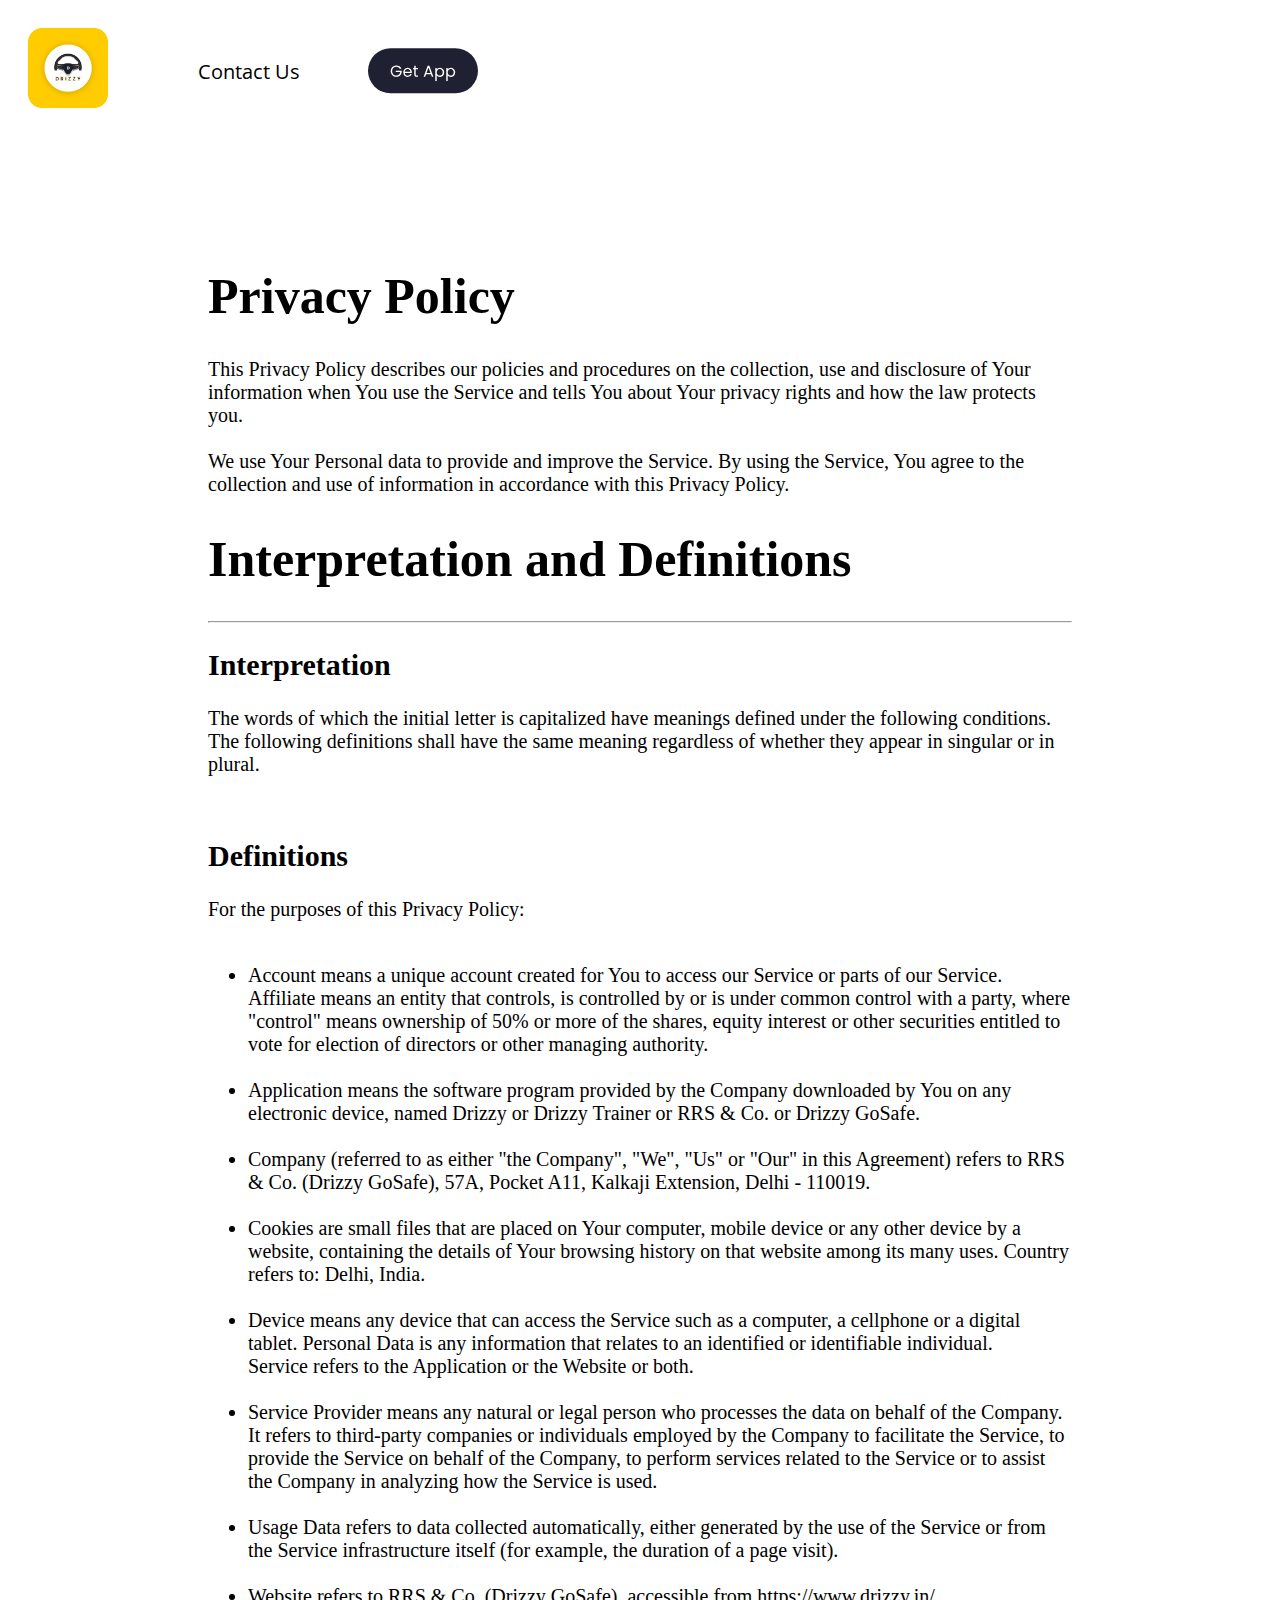
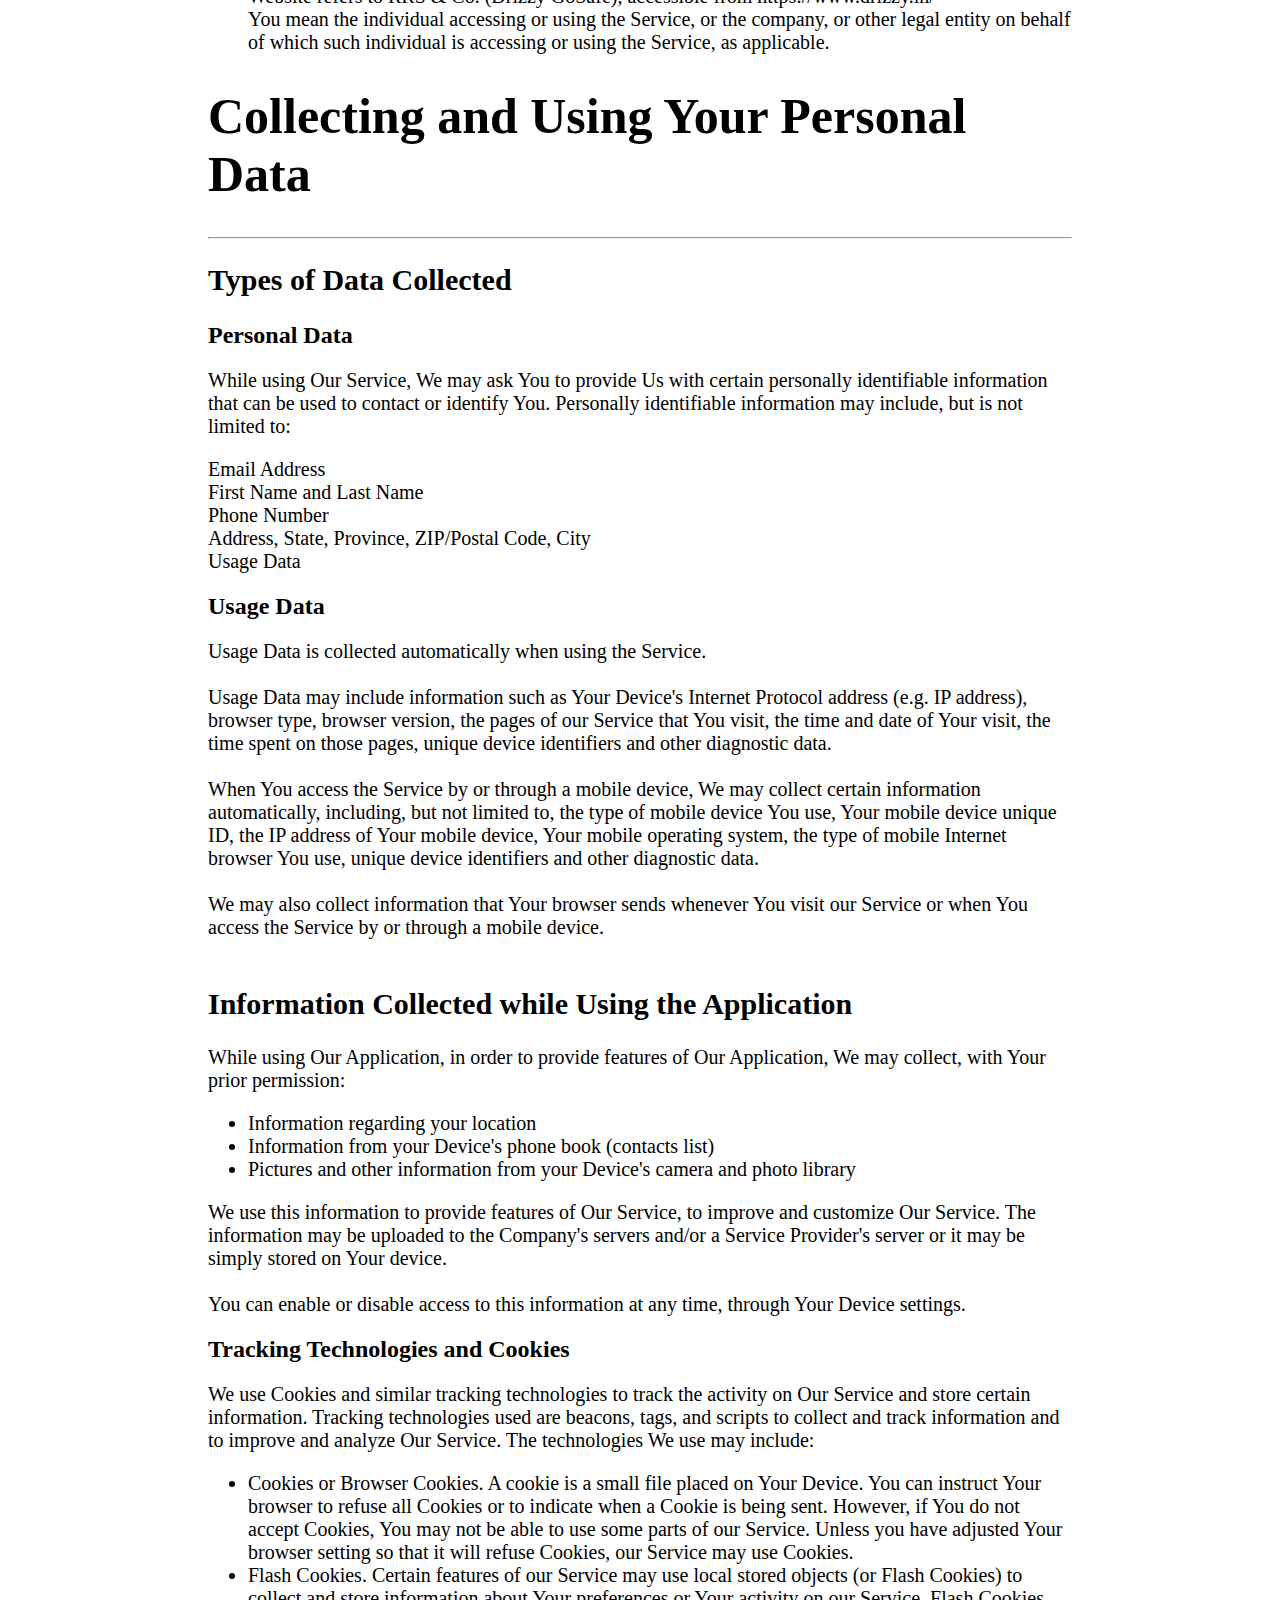
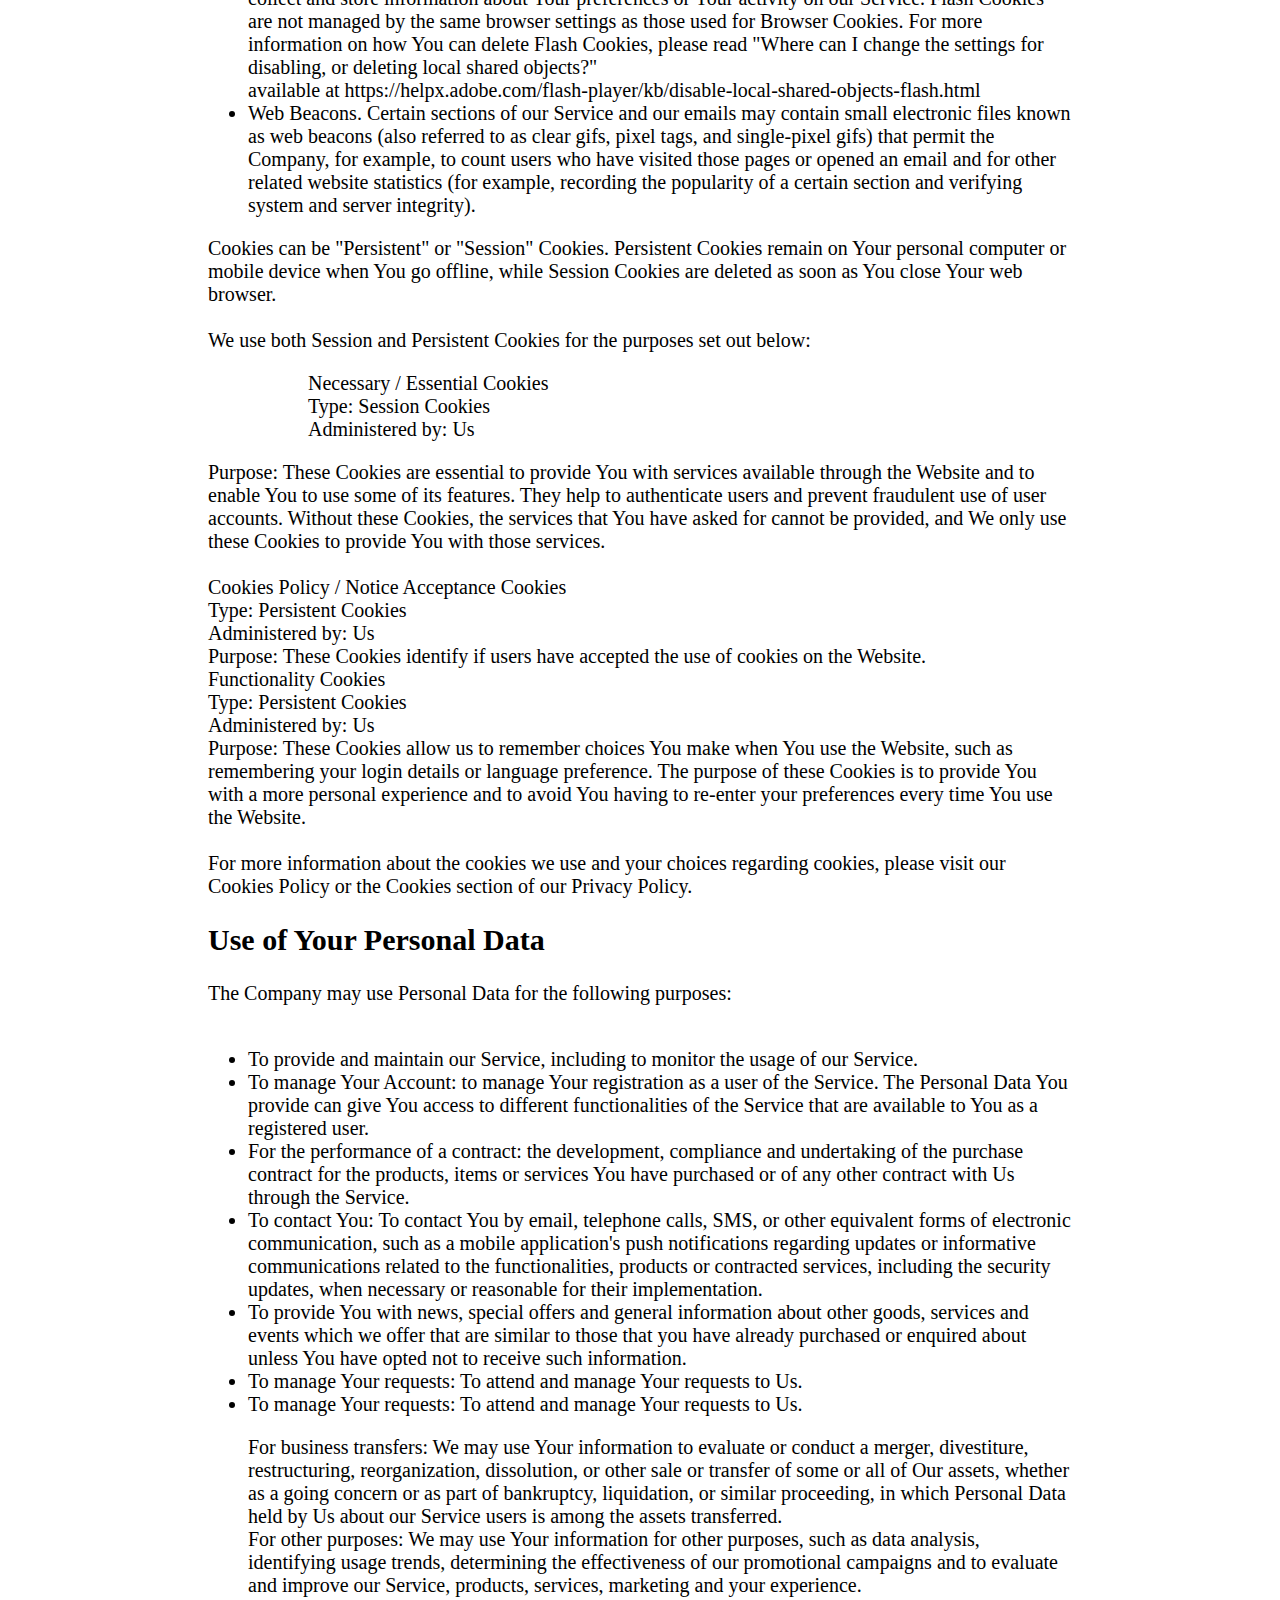
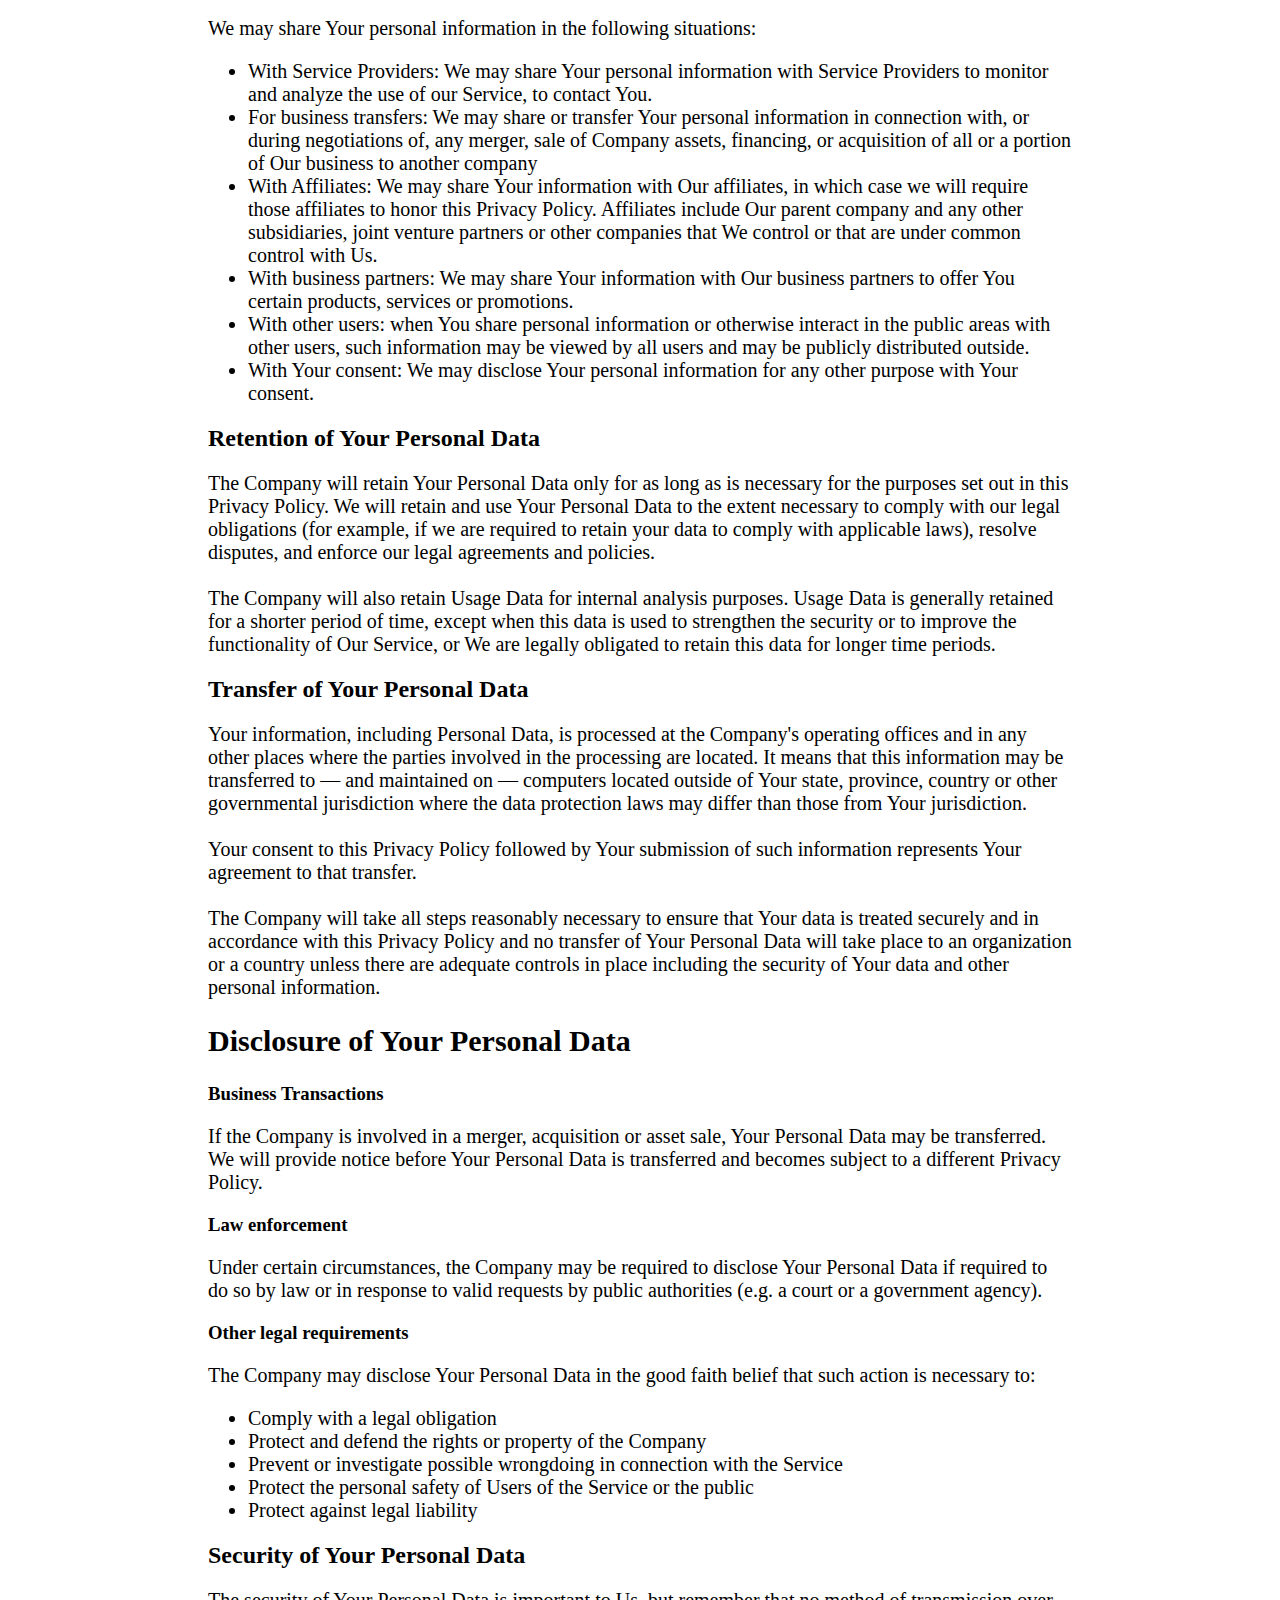
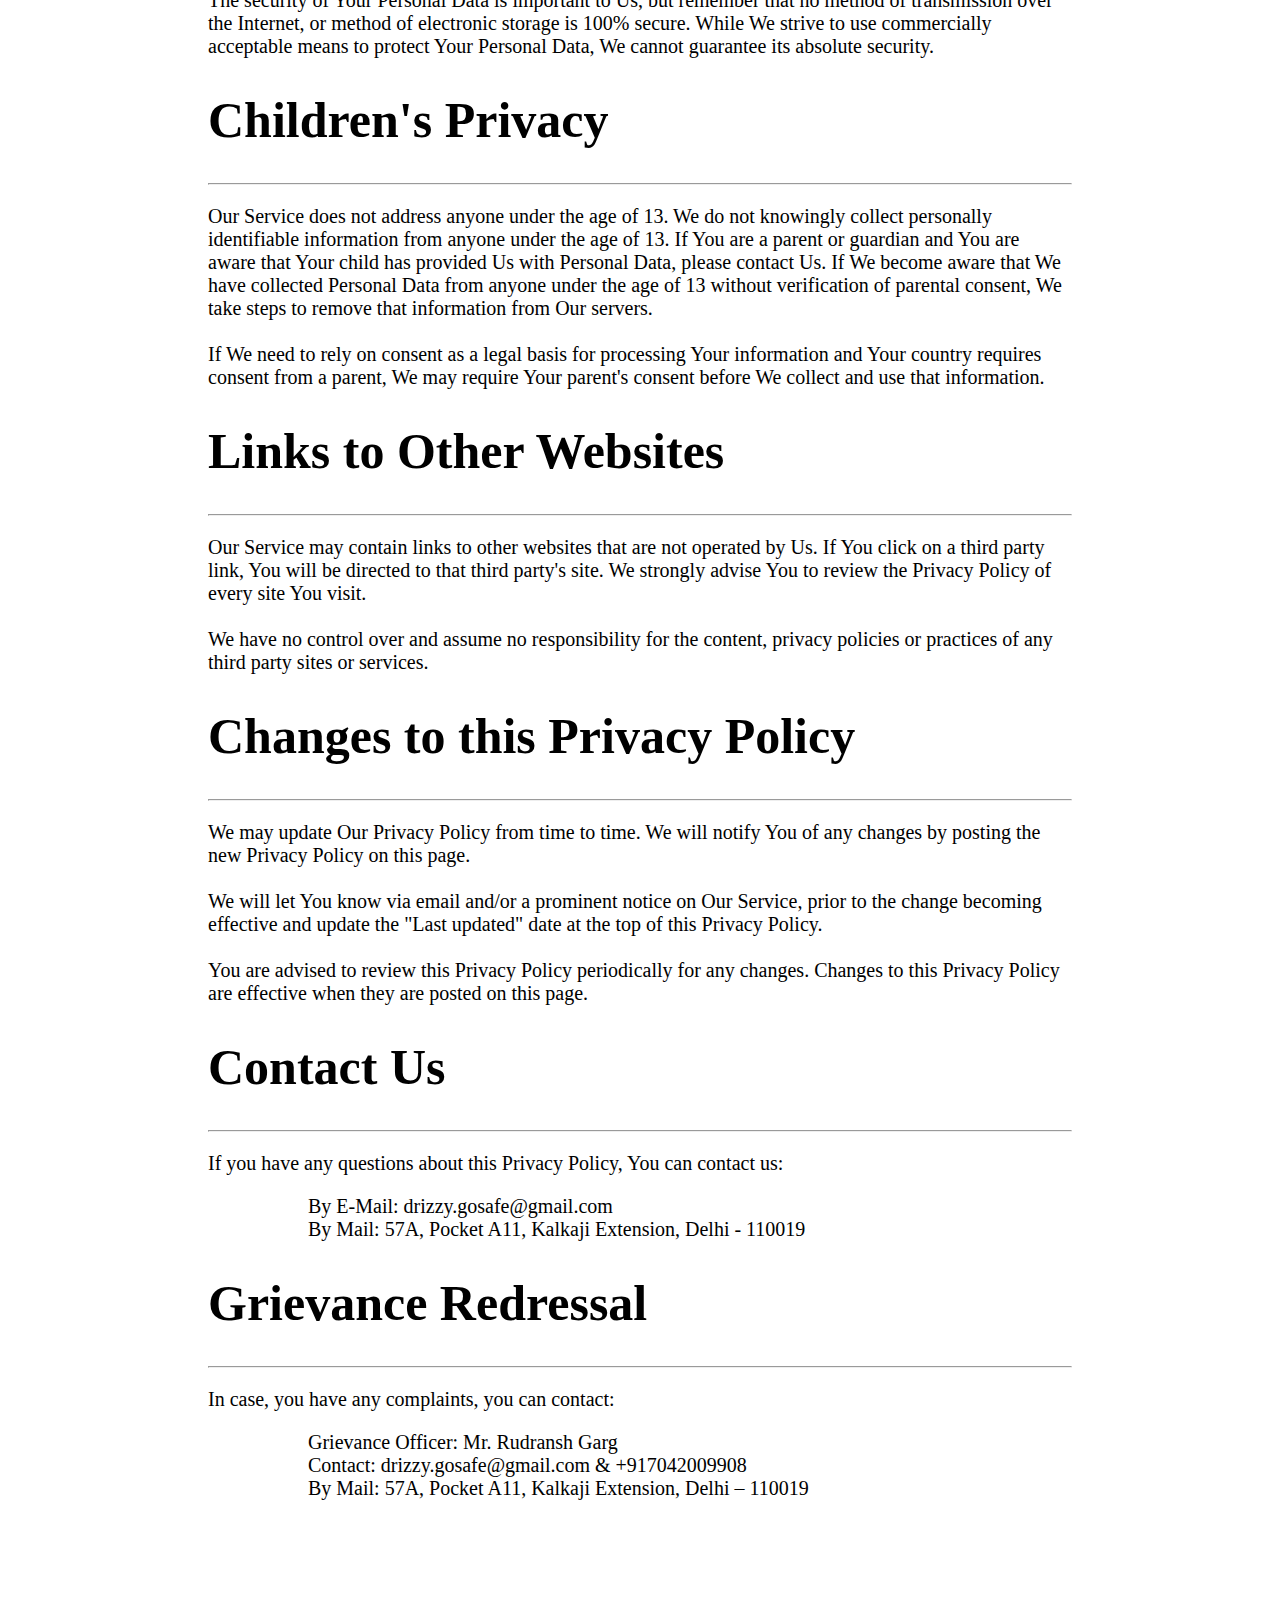
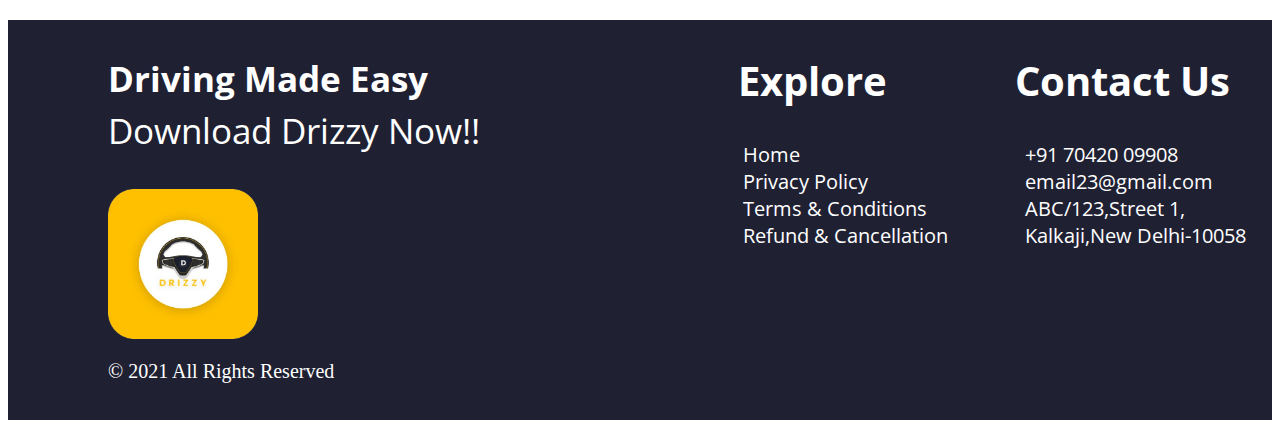
<file: privacy.html>
<!DOCTYPE html>
<html lang="en">
<head>

    <meta charset="utf-8">
    <meta name="viewport" content="width=device-width, initial-scale=1.0">
    <title>Privacy Policy</title>
    <link rel="stylesheet" href="./stylee.css">
    <link rel="stylesheet" href="./media-terms.css">
    <link rel="preconnect" href="https://fonts.googleapis.com">
<link rel="preconnect" href="https://fonts.gstatic.com" crossorigin>
<link href="https://fonts.googleapis.com/css2?family=Open+Sans:ital,wght@0,300..800;1,300..800&family=SUSE:wght@100..800&display=swap" rel="stylesheet">
</head>
<body>
    <div class="container">

        <div class="navbar">
          
            <a href="index.html"><img class="logoo"  src="./assets/logo.png"></a>
            <div class="xpx">
                <ul>
                
                    <li style="margin-left: 30px;" class="contactus"><a style="color:black;text-decoration:none;" href="./index.html#contact-uss">Contact Us</a> </li>
                </ul>
            </div>
            <div class="pics">
                
                <a  href="./index.html#twoo"><img class="get-app" src="./assets/get-app.svg"></a>
            </div>

    
     
         </div>
      
     
    
   
     
        <div class="content">
            <h1 class="h1">Privacy Policy</h1>
    <p class="para1">This Privacy Policy describes our policies and procedures on the collection, use and disclosure of Your information when You use the Service and tells You about Your privacy rights and how the law protects you.<br/>
        <br/>We use Your Personal data to provide and improve the Service. By using the Service, You agree to the collection and use of information in accordance with this Privacy Policy. </p>
        <h1 class="h1">Interpretation and Definitions</h1>
        <hr/>
        <h2 class="h2">Interpretation</h2>
        <p class="para1">The words of which the initial letter is capitalized have meanings defined under the following conditions. The following definitions shall have the same meaning regardless of whether they appear in singular or in plural.</p><br/>
        <h2 class="h2">Definitions</h2>
        <p class="para1">For the purposes of this Privacy Policy:<br/><br/>
            <ul style="font-size: 20px;">
           <li> Account means a unique account created for You to access our Service or parts of our Service.
Affiliate means an entity that controls, is controlled by or is under common control with a party, where "control" means ownership of 50% or more of the shares, equity interest or other securities entitled to vote for election of directors or other managing authority.<br/></li><br>
<li>Application means the software program provided by the Company downloaded by You on any electronic device, named Drizzy or Drizzy Trainer or RRS & Co. or Drizzy GoSafe.<br/></li><br>
<li>Company (referred to as either "the Company", "We", "Us" or "Our" in this Agreement) refers to RRS & Co. (Drizzy GoSafe), 57A, Pocket A11, Kalkaji Extension, Delhi - 110019.<br/><br></li>
<li>Cookies are small files that are placed on Your computer, mobile device or any other device by a website, containing the details of Your browsing history on that website among its many uses.
Country refers to: Delhi, India.<br/></li><br>
<li>Device means any device that can access the Service such as a computer, a cellphone or a digital tablet.
Personal Data is any information that relates to an identified or identifiable individual.<br/>
Service refers to the Application or the Website or both.<br/></li><br>
<li>Service Provider means any natural or legal person who processes the data on behalf of the Company. It refers to third-party companies or individuals employed by the Company to facilitate the Service, to provide the Service on behalf of the Company, to perform services related to the Service or to assist the Company in analyzing how the Service is used.<br/></li><br>
<li>Usage Data refers to data collected automatically, either generated by the use of the Service or from the Service infrastructure itself (for example, the duration of a page visit).<br/></li><br>
<li>Website refers to RRS & Co. (Drizzy GoSafe), accessible from https://www.drizzy.in/<br/>
You mean the individual accessing or using the Service, or the company, or other legal entity on behalf of which such individual is accessing or using the Service, as applicable.<br/></li>
</ul>
<h1 class="h1">Collecting and Using Your Personal Data</h1><hr/>
<h2 class="h2">Types of Data Collected</h2>
<h2>Personal Data</h2>
<p class="para1">While using Our Service, We may ask You to provide Us with certain personally identifiable information that can be used to contact or identify You. Personally identifiable information may include, but is not limited to:<br/></p>
    <p class="para1"> Email Address<br/>
    First Name and Last Name<br/>
    Phone Number<br/>
    Address, State, Province, ZIP/Postal Code, City<br/>
    Usage Data<br/>
</p>   
<h2>Usage Data</h2>
<p class="para1">Usage Data is collected automatically when using the Service.<br/><br/>
    Usage Data may include information such as Your Device's Internet Protocol address (e.g. IP address), browser type, browser version, the pages of our Service that You visit, the time and date of Your visit, the time spent on those pages, unique device identifiers and other diagnostic data.<br/>
    <br/>When You access the Service by or through a mobile device, We may collect certain information automatically, including, but not limited to, the type of mobile device You use, Your mobile device unique ID, the IP address of Your mobile device, Your mobile operating system, the type of mobile Internet browser You use, unique device identifiers and other diagnostic data.<br/><br/>
    We may also collect information that Your browser sends whenever You visit our Service or when You access the Service by or through a mobile device.<br/><br/>
    <h2 class="h2">Information Collected while Using the Application</h2>
    <p class="para1">While using Our Application, in order to provide features of Our Application, We may collect, with Your prior permission:</p>
    <ul style="font-size:20px;">
        <li>Information regarding your location</li>
        <li>Information from your Device's phone book (contacts list)</li>
        <li>Pictures and other information from your Device's camera and photo library</li>
    </ul>
    <p class="para1">We use this information to provide features of Our Service, to improve and customize Our Service. The information may be uploaded to the Company's servers and/or a Service Provider's server or it may be simply stored on Your device.<br/><br/>
        You can enable or disable access to this information at any time, through Your Device settings.<br/>
        <h2>Tracking Technologies and Cookies</h2>
        <p class="para1">We use Cookies and similar tracking technologies to track the activity on Our Service and store certain information. Tracking technologies used are beacons, tags, and scripts to collect and track information and to improve and analyze Our Service. The technologies We use may include:<br/>
        </p>
        <ul style="font-size:20px;">
            <li>Cookies or Browser Cookies. A cookie is a small file placed on Your Device. You can instruct Your browser to refuse all Cookies or to indicate when a Cookie is being sent. However, if You do not accept Cookies, You may not be able to use some parts of our Service. Unless you have adjusted Your browser setting so that it will refuse Cookies, our Service may use Cookies.</li>
            <li>Flash Cookies. Certain features of our Service may use local stored objects (or Flash Cookies) to collect and store information about Your preferences or Your activity on our Service. Flash Cookies are not managed by the same browser settings as those used for Browser Cookies. For more information on how You can delete Flash Cookies, please read "Where can I change the settings for disabling, or deleting local shared objects?" <br>available at https://helpx.adobe.com/flash-player/kb/disable-local-shared-objects-flash.html</li>
            <li>Web Beacons. Certain sections of our Service and our emails may contain small electronic files known as web beacons (also referred to as clear gifs, pixel tags, and single-pixel gifs) that permit the Company, for example, to count users who have visited those pages or opened an email and for other related website statistics (for example, recording the popularity of a certain section and verifying system and server integrity).</li>

         </ul>
         <p class="para1">Cookies can be "Persistent" or "Session" Cookies. Persistent Cookies remain on Your personal computer or mobile device when You go offline, while Session Cookies are deleted as soon as You close Your web browser. <br/><br/>
            We use both Session and Persistent Cookies for the purposes set out below:<br/>
        </p>
        <p class="para1" style="margin-left:100px;">Necessary / Essential Cookies<br/>
            Type: Session Cookies<br/>
            Administered by: Us<br/>
            </p>
            <p class="para1">Purpose: These Cookies are essential to provide You with services available through the Website and to enable You to use some of its features. They help to authenticate users and prevent fraudulent use of user accounts. Without these Cookies, the services that You have asked for cannot be provided, and We only use these Cookies to provide You with those services.<br/><br/>
                Cookies Policy / Notice Acceptance Cookies<br/>
                Type: Persistent Cookies<br/>
                Administered by: Us<br/>
                Purpose: These Cookies identify if users have accepted the use of cookies on the Website.<br/>
                Functionality Cookies<br/>
                Type: Persistent Cookies<br/>
                Administered by: Us<br/>
                Purpose: These Cookies allow us to remember choices You make when You use the Website, such as remembering your login details or language preference. The purpose of these Cookies is to provide You with a more personal experience and to avoid You having to re-enter your preferences every time You use the Website.<br/><br/>
                For more information about the cookies we use and your choices regarding cookies, please visit our Cookies Policy or the Cookies section of our Privacy Policy.<br/>
            </p>
            <h2 class="h2">Use of Your Personal Data</h2>
            <p class="para1">The Company may use Personal Data for the following purposes:<br/><br/></p>

                <ul style="font-size: 20px;">
                <li>To provide and maintain our Service, including to monitor the usage of our Service.<br/></li>
                <li>To manage Your Account: to manage Your registration as a user of the Service. The Personal Data You provide can give You access to different functionalities of the Service that are available to You as a registered user.<br/></li>
                <li>For the performance of a contract: the development, compliance and undertaking of the purchase contract for the products, items or services You have purchased or of any other contract with Us through the Service.<br/></li>
                <li>To contact You: To contact You by email, telephone calls, SMS, or other equivalent forms of electronic communication, such as a mobile application's push notifications regarding updates or informative communications related to the functionalities, products or contracted services, including the security updates, when necessary or reasonable for their implementation.<br/></li>
                <li>To provide You with news, special offers and general information about other goods, services and events which we offer that are similar to those that you have already purchased or enquired about unless You have opted not to receive such information.<br/></li>
                <li>To manage Your requests: To attend and manage Your requests to Us.<br/></li>
                <li>To manage Your requests: To attend and manage Your requests to Us.</li>
<p class="para1">For business transfers: We may use Your information to evaluate or conduct a merger, divestiture, restructuring, reorganization, dissolution, or other sale or transfer of some or all of Our assets, whether as a going concern or as part of bankruptcy, liquidation, or similar proceeding, in which Personal Data held by Us about our Service users is among the assets transferred.<br/></li>
For other purposes: We may use Your information for other purposes, such as data analysis, identifying usage trends, determining the effectiveness of our promotional campaigns and to evaluate and improve our Service, products, services, marketing and your experience.<br/></li>
</p>
</ul>
           
           <p class="para1">We may share Your personal information in the following situations:</p>
           <ul style="font-size:20px">
            <li>With Service Providers: We may share Your personal information with Service Providers to monitor and analyze the use of our Service, to contact You.</li>
            <li>For business transfers: We may share or transfer Your personal information in connection with, or during negotiations of, any merger, sale of Company assets, financing, or acquisition of all or a portion of Our business to another company</li>
            <li>With Affiliates: We may share Your information with Our affiliates, in which case we will require those affiliates to honor this Privacy Policy. Affiliates include Our parent company and any other subsidiaries, joint venture partners or other companies that We control or that are under common control with Us.</li>
            <li>With business partners: We may share Your information with Our business partners to offer You certain products, services or promotions.</li>
            <li>With other users: when You share personal information or otherwise interact in the public areas with other users, such information may be viewed by all users and may be publicly distributed outside. </li>
            <li>With Your consent: We may disclose Your personal information for any other purpose with Your consent.</li>
           </ul>
           <h2>Retention of Your Personal Data</h2>
           <p class="para1">The Company will retain Your Personal Data only for as long as is necessary for the purposes set out in this Privacy Policy. We will retain and use Your Personal Data to the extent necessary to comply with our legal obligations (for example, if we are required to retain your data to comply with applicable laws), resolve disputes, and enforce our legal agreements and policies.<br/><br/>
            The Company will also retain Usage Data for internal analysis purposes. Usage Data is generally retained for a shorter period of time, except when this data is used to strengthen the security or to improve the functionality of Our Service, or We are legally obligated to retain this data for longer time periods.</p>
            <h2>Transfer of Your Personal Data</h2>
            <p class="para1">Your information, including Personal Data, is processed at the Company's operating offices and in any other places where the parties involved in the processing are located. It means that this information may be transferred to — and maintained on — computers located outside of Your state, province, country or other governmental jurisdiction where the data protection laws may differ than those from Your jurisdiction.<br/><br/>
                Your consent to this Privacy Policy followed by Your submission of such information represents Your agreement to that transfer.<br/><br/>
                The Company will take all steps reasonably necessary to ensure that Your data is treated securely and in accordance with this Privacy Policy and no transfer of Your Personal Data will take place to an organization or a country unless there are adequate controls in place including the security of Your data and other personal information.</p>
                <h2 class="h2">Disclosure of Your Personal Data</h2>
                <h3>Business Transactions</h3>
                <p class="para1">If the Company is involved in a merger, acquisition or asset sale, Your Personal Data may be transferred. We will provide notice before Your Personal Data is transferred and becomes subject to a different Privacy Policy.</p>
                <h3>Law enforcement</h3>
                <p class="para1">Under certain circumstances, the Company may be required to disclose Your Personal Data if required to do so by law or in response to valid requests by public authorities (e.g. a court or a government agency).</p>
                <h3>Other legal requirements</h3>
                <p class="para1">The Company may disclose Your Personal Data in the good faith belief that such action is necessary to:</p>
                <ul style="font-size:20px;">
                    <li>Comply with a legal obligation</li>
                        <li>Protect and defend the rights or property of the Company</li>
                        <li>Prevent or investigate possible wrongdoing in connection with the Service</li>
                        <li>Protect the personal safety of Users of the Service or the public</li>
                        <li>Protect against legal liability</li>
                        
                </ul>
                <h2>Security of Your Personal Data</h2>
                <p class="para1">The security of Your Personal Data is important to Us, but remember that no method of transmission over the Internet, or method of electronic storage is 100% secure. While We strive to use commercially acceptable means to protect Your Personal Data, We cannot guarantee its absolute security.</p>
                <h1 class="h1">Children's Privacy</h1><hr/>
                <p class="para1">Our Service does not address anyone under the age of 13. We do not knowingly collect personally identifiable information from anyone under the age of 13. If You are a parent or guardian and You are aware that Your child has provided Us with Personal Data, please contact Us. If We become aware that We have collected Personal Data from anyone under the age of 13 without verification of parental consent, We take steps to remove that information from Our servers.<br/><br/>
                    If We need to rely on consent as a legal basis for processing Your information and Your country requires consent from a parent, We may require Your parent's consent before We collect and use that information.</p>
                    <h1 class="h1">Links to Other Websites</h1><hr/>
                    <p class="para1">Our Service may contain links to other websites that are not operated by Us. If You click on a third party link, You will be directed to that third party's site. We strongly advise You to review the Privacy Policy of every site You visit.<br/><br/>
                        We have no control over and assume no responsibility for the content, privacy policies or practices of any third party sites or services.</p>
                        <h1 class="h1">Changes to this Privacy Policy</h1><hr/>
                        <p class="para1">We may update Our Privacy Policy from time to time. We will notify You of any changes by posting the new Privacy Policy on this page.<br/><br/>
                            We will let You know via email and/or a prominent notice on Our Service, prior to the change becoming effective and update the "Last updated" date at the top of this Privacy Policy.<br/><br/>
                            You are advised to review this Privacy Policy periodically for any changes. Changes to this Privacy Policy are effective when they are posted on this page.</p>
                            <h1 class="h1">Contact Us</h1><hr/>
                            <p class="para1">If you have any questions about this Privacy Policy, You can contact us:</p>
                            <p class="para1" style="margin-left:100px;">By E-Mail: drizzy.gosafe@gmail.com<br/>
                                By Mail: 57A, Pocket A11, Kalkaji Extension, Delhi - 110019<br/>
                                </p>
                                <h1 class="h1">Grievance Redressal</h1><hr/>
                                <p class="para1">In case, you have any complaints, you can contact:</p>
                                <p class="para1" style="margin-left: 100px;">Grievance Officer: Mr. Rudransh Garg<br/>
                                    Contact: drizzy.gosafe@gmail.com & +917042009908<br/>
                                    By Mail: 57A, Pocket A11, Kalkaji Extension, Delhi – 110019<br/>
                                    </p>
        </div>


                        <footer>
                            <div class="footer"> 
                            
                                <div class="box1">
                                    
                                  <p class="driving">Driving Made Easy</p>
                                  <p class="now"> Download Drizzy Now!!<br/></p>
                                
                                <img class="logo" src="./assets/drive.png">
                            </div>
                               
                            <div class="div">
                                 <ul>
                                    <h2 class="explore">Explore</h2>
                                    <li><a style="margin-left: 35px;" class="home" href="./index.html">Home</a></li>
                                    <li><a style="margin-left: 35px;"  class="About " href="./privacy.html">Privacy Policy</a></li>
                                    <li><a style="margin-left: 35px;"  class="get-appp" href="./terms.html">Terms & Conditions</a></li>
                                    <li><a style="margin-left: 35px;"  class="sign" href="./refund.html">Refund & Cancellation</a></li>
                                 </ul>
                            
                            </div>
                                <div class="contact">
                                    <ul class="list">
                                        <h2 >Contact Us</h2>
                                        <li style="margin-left: 10px;">+91 70420 09908</li>
                                        <li style="margin-left: 10px;">email23@gmail.com</li>
                                        <li style="margin-left: 10px;">ABC/123,Street 1,</li>
                                        <li style="margin-left: 10px;">Kalkaji,New Delhi-10058</li>
                                    </ul>
                                </div>
                            </div>
                            
                            
                            </div>
                            <div class="footer-bottom">
                                <div class="all">© 2021 All Rights Reserved</div>
                                    <!--<div style="margin-right: 300px;" class="icons">
                                        <img class="linkedin" src="./assets/linkedin.png">
                                       <a href="https://www.instagram.com/drizzy.in"> <img class="insta" src="./assets/insta.png"></a>
                                    </div>-->
                            </div>
                                    
                            </footer>
                                
                            </div>
    </div>                    
        

                                  
    
                            
                            




    





   

    




        

</body>
</file>
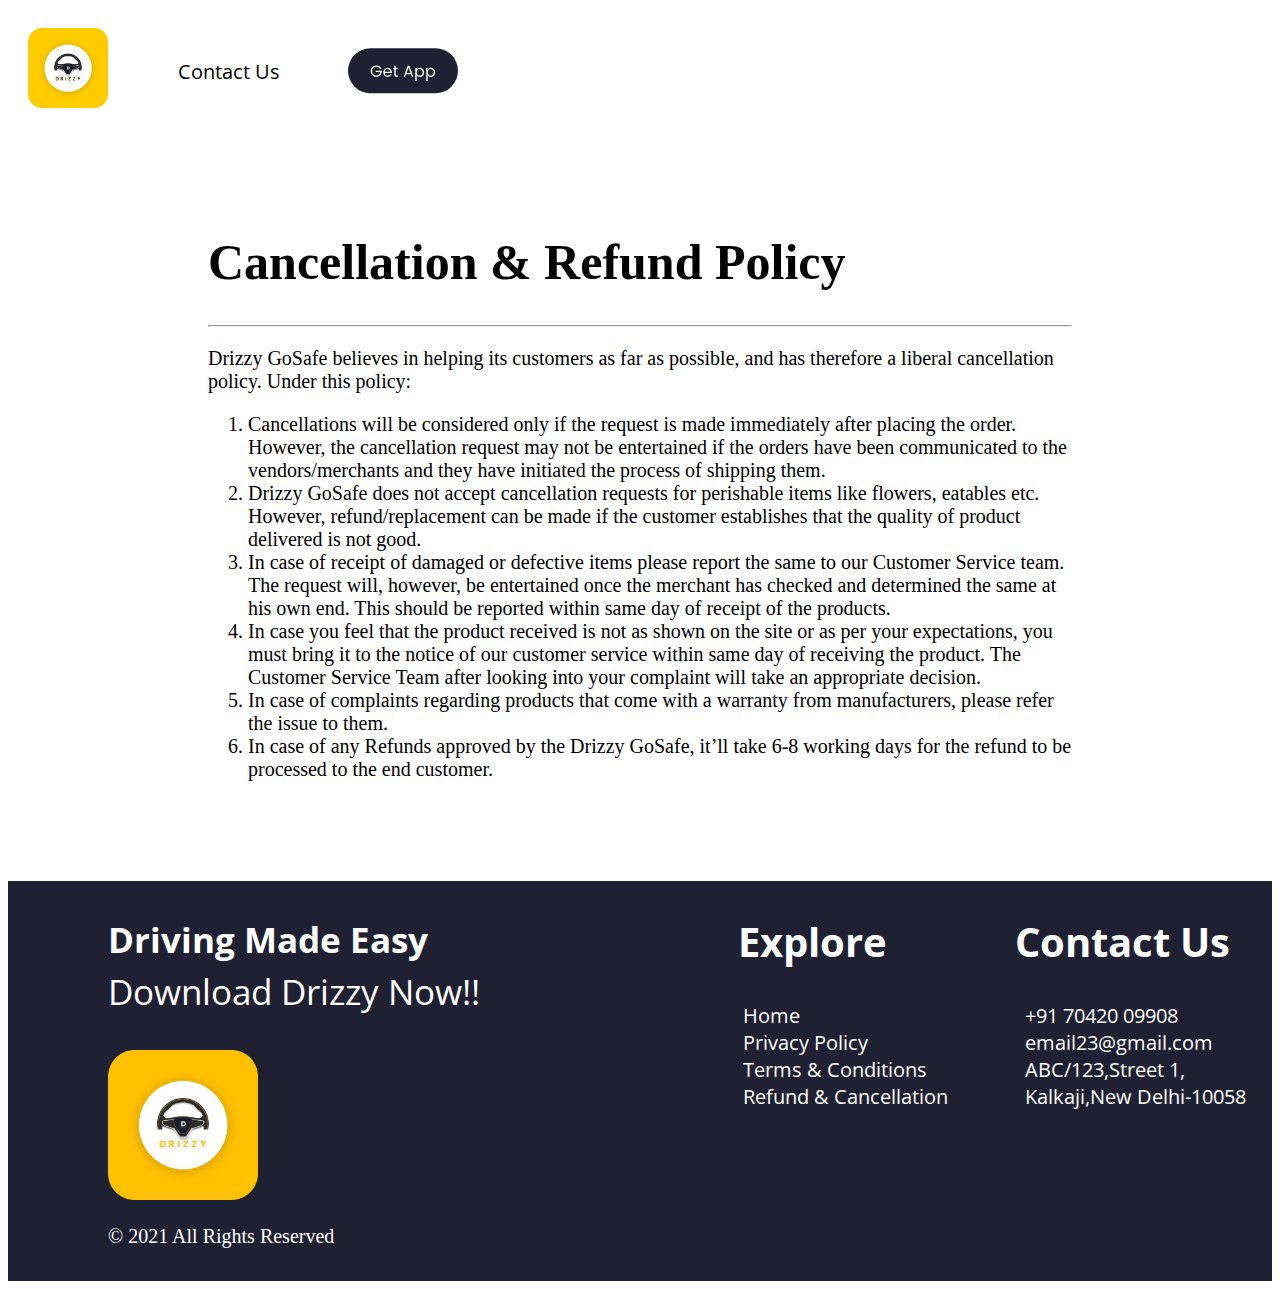
<file: refund.html>
<!DOCTYPE html>
<html lang="en">
<head>
    <meta charset="UTF-8">
    <meta name="viewport" content="width=device-width, initial-scale=1.0">
    <title>Refund</title>
    <link rel="stylesheet" href="./stylee.css">
    <link rel="stylesheet" href="./media-terms.css">
    <link rel="preconnect" href="https://fonts.googleapis.com">
    <link rel="preconnect" href="https://fonts.gstatic.com" crossorigin>
    <link href="https://fonts.googleapis.com/css2?family=Open+Sans:ital,wght@0,300..800;1,300..800&family=SUSE:wght@100..800&display=swap" rel="stylesheet">
</head>
<body>
    <div class="container"></div>

        <div class="navbar">
          
            <a href="index.html"><img class="logoo"  src="./assets/logo.png"></a>
            <div class="xpx">
                <ul>
                    
                    <li class="contactus"><a style="color:black;text-decoration:none;" href="./index.html#contact-uss">Contact Us</a> </li>
                </ul>
            </div>
            <div class="pics">
                
                <a  href="./index.html#twoo"><img class="get-app" src="./assets/get-app.svg"></a>
            </div>

    
     
         </div>

         <div class="content">


    <h1 class="h1">Cancellation & Refund Policy</h1><hr/>


<p class="para1"> Drizzy GoSafe believes in helping its customers as far as possible, and has therefore a liberal cancellation policy. Under this policy:</p>

<ol style="font-size:20px;">
<li>Cancellations will be considered only if the request is made immediately after placing the order. However, the cancellation request may not be entertained if the orders have been communicated to the vendors/merchants and they have initiated the process of shipping them.</li>
    <li>Drizzy GoSafe does not accept cancellation requests for perishable items like flowers, eatables etc. However, refund/replacement can be made if the customer establishes that the quality of product delivered is not good.</li>
        <li>In case of receipt of damaged or defective items please report the same to our Customer Service team. The request will, however, be entertained once the merchant has checked and determined the same at his own end. This should be reported within same day of receipt of the products.</li>
            <li>In case you feel that the product received is not as shown on the site or as per your expectations, you must bring it to the notice of our customer service within same day of receiving the product. The Customer Service Team after looking into your complaint will take an appropriate decision.</li>
                <li>In case of complaints regarding products that come with a warranty from manufacturers, please refer the issue to them.
                    <li>In case of any Refunds approved by the Drizzy GoSafe, it’ll take 6-8 working days for the refund to be processed to the end customer.
</ol>
</div>
<footer>
    <div class="footer"> 
    
        <div class="box1">
            
          <p class="driving">Driving Made Easy</p>
          <p class="now"> Download Drizzy Now!!<br/></p>
        
        <img class="logo" src="./assets/drive.png">
    </div>
       
    <div class="div">
         <ul>
            <h2 class="explore">Explore</h2>
            <li><a style="margin-left: 35px;" class="home" href="./index.html">Home</a></li>
            <li><a style="margin-left: 35px;"  class="About " href="./privacy.html">Privacy Policy</a></li>
            <li><a style="margin-left: 35px;"  class="get-appp" href="./terms.html">Terms & Conditions</a></li>
            <li><a style="margin-left: 35px;"  class="sign" href="./refund.html">Refund & Cancellation</a></li>
         </ul>
    
    </div>
        <div class="contact">
            <ul class="list">
                <h2 >Contact Us</h2>
                <li style="margin-left: 10px;">+91 70420 09908</li>
                <li style="margin-left: 10px;">email23@gmail.com</li>
                <li style="margin-left: 10px;">ABC/123,Street 1,</li>
                <li style="margin-left: 10px;">Kalkaji,New Delhi-10058</li>
            </ul>
        </div>
    </div>
    
    
    </div>
    <div class="footer-bottom">
        <div class="all" style="margin-left: 100px; margin-top: 20px;">© 2021 All Rights Reserved</div>
            <!--<div style="margin-right: 300px;" class="icons">
                <img class="linkedin" src="./assets/linkedin.png">
               <a href="https://www.instagram.com/drizzy.in"> <img class="insta" src="./assets/insta.png"></a>
            </div>-->
    </div>
            
    </footer>
                          
</body>
</html>
</file>
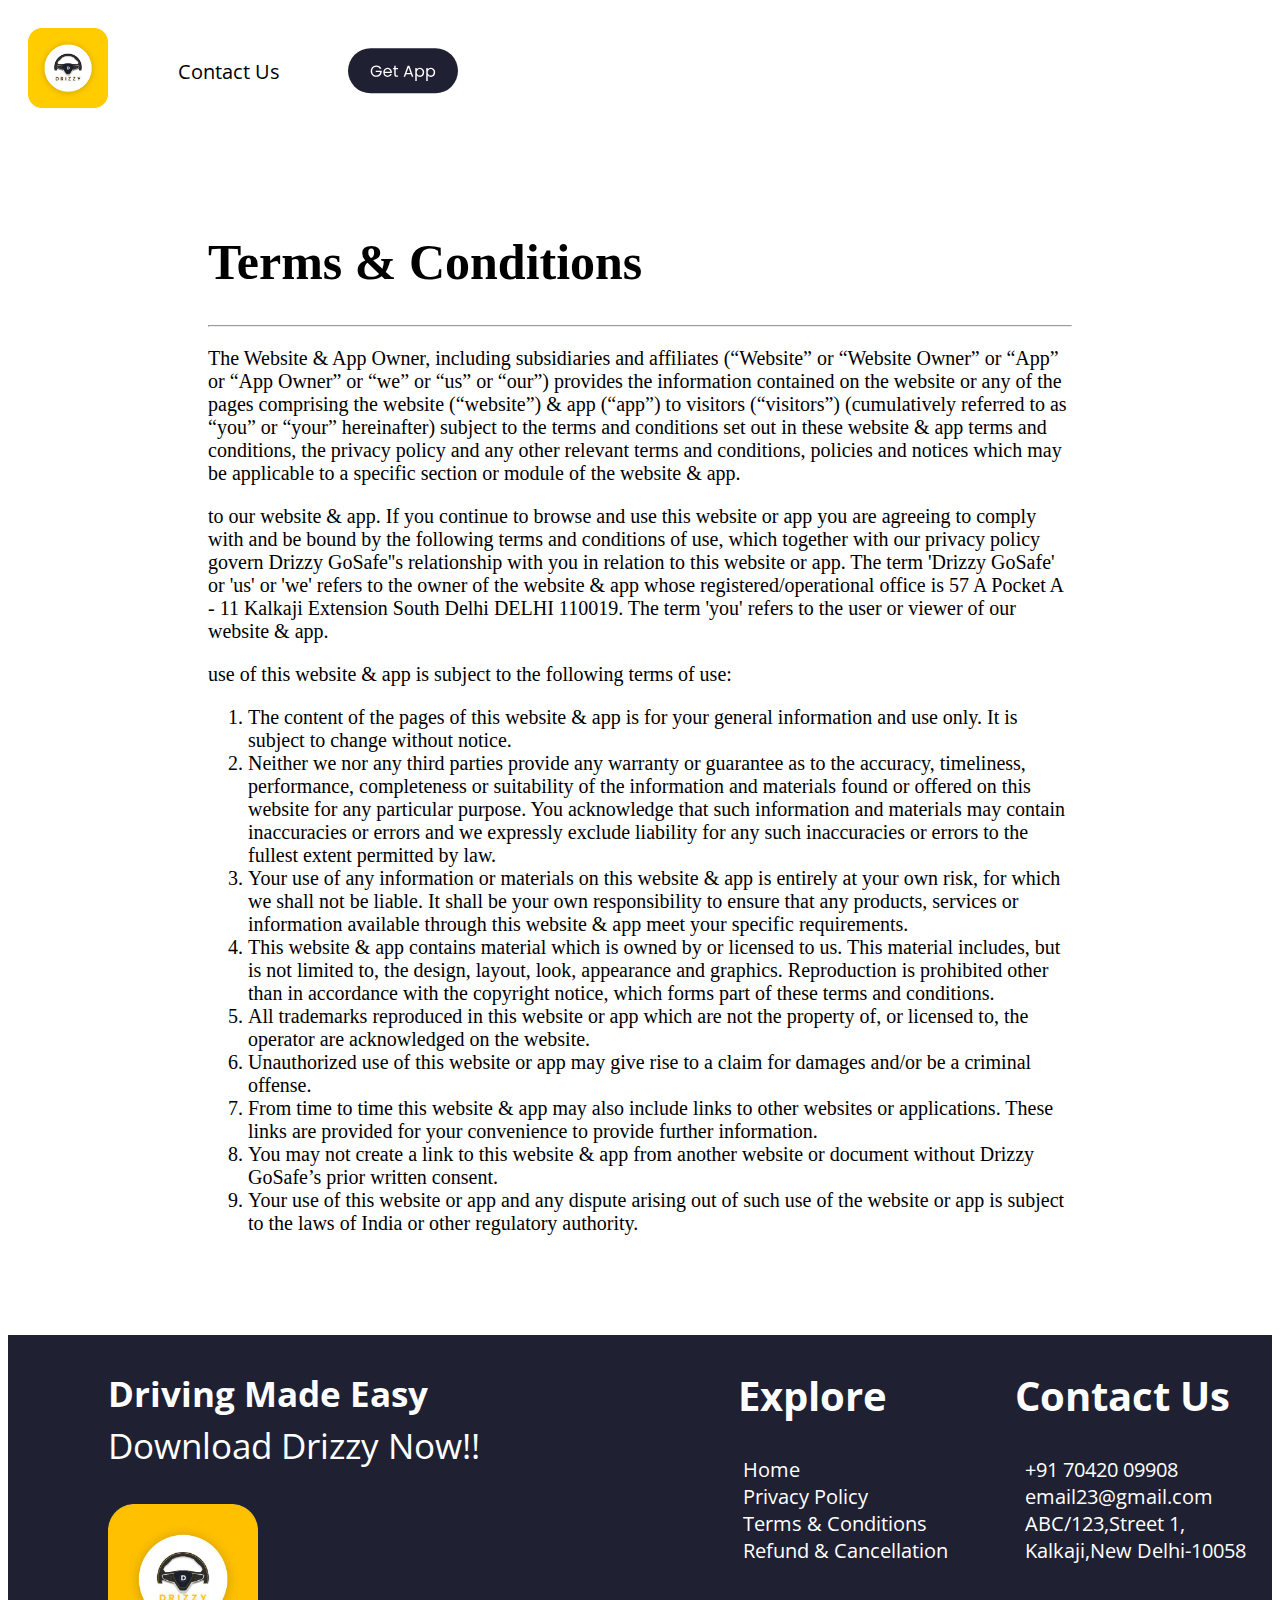
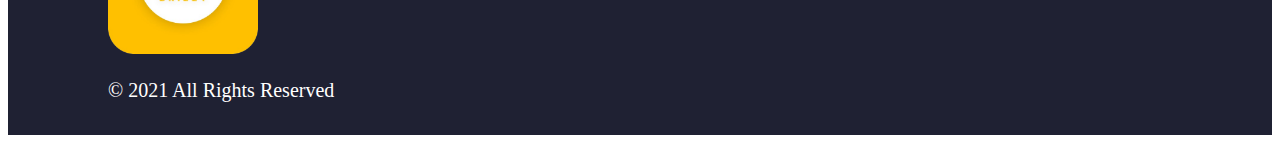
<file: terms.html>
<!DOCTYPE html>
<html lang="en">
<head>
    <meta charset="UTF-8">
    <meta name="viewport" content="width=device-width, initial-scale=1.0">

    <title>Terms And Conditions</title>
    <link rel="stylesheet" href="./stylee.css">
    <link rel="stylesheet" href="./media-terms.css">
    <link rel="preconnect" href="https://fonts.googleapis.com">
    <link rel="preconnect" href="https://fonts.gstatic.com" crossorigin>
    <link href="https://fonts.googleapis.com/css2?family=Open+Sans:ital,wght@0,300..800;1,300..800&family=SUSE:wght@100..800&display=swap" rel="stylesheet">
</head>
<body>
    <div class="container"></div>

    <div class="navbar">
      
        <a href="index.html"><img class="logoo"  src="./assets/logo.png"></a>
        <div class="xpx">
            <ul>
                <li class="contactus"><a style="color:black;text-decoration:none;" href="./index.html#contact-uss">Contact Us</a> </li>
            </ul>
        </div>
        <div class="pics">
            
            <a  href="./index.html#twoo"><img class="get-app" src="./assets/get-app.svg"></a>
        </div>


 
     </div>

     <div class="content">



    <h1 class="h1">Terms & Conditions</h1><hr/>

<p class="para1">The Website & App Owner, including subsidiaries and affiliates (“Website” or “Website Owner” or “App” or “App Owner” or “we” or “us” or “our”) provides the information contained on the website or any of the pages comprising the website (“website”) & app (“app”) to visitors (“visitors”) (cumulatively referred to as “you” or “your” hereinafter) subject to the terms and conditions set out in these website & app terms and conditions, the privacy policy and any other relevant terms and conditions, policies and notices which may be applicable to a specific section or module of the website & app.</p>
<p class="para1"> to our website & app. If you continue to browse and use this website or app you are agreeing to comply with and be bound by the following terms and conditions of use, which together with our privacy policy govern Drizzy GoSafe''s relationship with you in relation to this website or app.
The term 'Drizzy GoSafe' or 'us' or 'we' refers to the owner of the website & app whose registered/operational office is 57 A Pocket A - 11 Kalkaji Extension South Delhi DELHI 110019. The term 'you' refers to the user or viewer of our website & app.</p>
<p class="para1"> use of this website & app is subject to the following terms of use:</p>
<ol class="ol-list-terms" style="font-size:20px;">
<li>The content of the pages of this website & app is for your general information and use only. It is subject to change without notice.</li>
<li>Neither we nor any third parties provide any warranty or guarantee as to the accuracy, timeliness, performance, completeness or suitability of the information and materials found or offered on this website for any particular purpose. You acknowledge that such information and materials may contain inaccuracies or errors and we expressly exclude liability for any such inaccuracies or errors to the fullest extent permitted by law.</li>
<li>Your use of any information or materials on this website & app is entirely at your own risk, for which we shall not be liable. It shall be your own responsibility to ensure that any products, services or information available through this website & app meet your specific requirements.</li>
<li>This website & app contains material which is owned by or licensed to us. This material includes, but is not limited to, the design, layout, look, appearance and graphics. Reproduction is prohibited other than in accordance with the copyright notice, which forms part of these terms and conditions.</li>
<li>All trademarks reproduced in this website or app which are not the property of, or licensed to, the operator are acknowledged on the website.</li>
<li>Unauthorized use of this website or app may give rise to a claim for damages and/or be a criminal offense.</li>
<li>From time to time this website & app may also include links to other websites or applications. These links are provided for your convenience to provide further information.</li>
<li>You may not create a link to this website & app from another website or document without Drizzy GoSafe’s prior written consent.</li>
<li>Your use of this website or app and any dispute arising out of such use of the website or app is subject to the laws of India or other regulatory authority.</li>
</ol>
</div>

<footer>
    <div class="footer"> 
        <div class="box1">
          <p class="driving">Driving Made Easy</p>
          <p class="now"> Download Drizzy Now!!<br/></p>
        
        <img class="logo" src="./assets/drive.png">
    </div>   
    <div class="div">
         <ul>
            <h2 class="explore">Explore</h2>
            <li><a style="margin-left: 35px;" class="home" href="./index.html">Home</a></li>
            <li><a style="margin-left: 35px;"  class="About " href="./privacy.html">Privacy Policy</a></li>
            <li><a style="margin-left: 35px;"  class="get-appp" href="./terms.html">Terms & Conditions</a></li>
            <li><a style="margin-left: 35px;"  class="sign" href="./refund.html">Refund & Cancellation</a></li>
         </ul>
    </div>
        <div class="contact">
            <ul class="list">
                <h2 >Contact Us</h2>
                <li style="margin-left: 10px;">+91 70420 09908</li>
                <li style="margin-left: 10px;">email23@gmail.com</li>
                <li style="margin-left: 10px;">ABC/123,Street 1,</li>
                <li style="margin-left: 10px;">Kalkaji,New Delhi-10058</li>
            </ul>
        </div>
    </div>
    </div>
    <div class="footer-bottom">
        <div class="all" style="margin-left: 100px; margin-top: 20px;">© 2021 All Rights Reserved</div>
          
    </div>     
    </footer>                   
</body>
</html>
</file>
<file: stylee.css>
.para1{
    font-size:20px;
}

.drive{
    height:150px;
    width:150px;
}
.blue{
    background:#84adec;
    height:75px;
    width:1350px;
    float:right;
    margin-top:35px;
    text-align:center;
}
.h1{
    font-size:50px;
}
.h2{
    font-size:30px;
}
.para2{
    font-size:20px;
}

.logo{
    height:150px;
    width:150px;
   
}
.footer{
    margin:0px;
    color:white;
    display:flex;
    justify-content:flex-start;
    align-items:flex-start;
    font-family:Open Sans;
    }

footer{
    background: #1F2133;
    height:400px;
    width:100%;

    
}
.box1{
    flex:1;
    margin-left:100px;
}
.now{
    font-size:35px;
    width:400px;
    margin-top:-30px;
}
.div{
    flex:1;
    margin-left:160px;
   
    
}
.driving{
    font-weight:bold;
    font-size:35px;
    
}

.home{
    color:white;
    text-decoration:none;
    margin-left:50px;
     
}
.About {
    color:white;
    text-decoration:none;
    margin-left:50px;
    
}
.get-appp{
    color:white;
    text-decoration:none;
    margin-left:50px;
}
.sign{
    color:white;
    text-align: center;
    text-decoration:none;
    margin-left:50px;
}
.contact{
  flex:1;
   margin-right:-10px;
}
.list h2{
    font-size:40px;

}
.list li{
    margin-left:30px;
}
.div ul{
    list-style:none;
    font-size:20px;
}


.footer-bottom{
    display:flex;
    justify-content:space-between;
    align-content:flex-start;
}

.all{
    color:white;
    flex:1;
    margin-left: 100px;
    font-size:20px;
    margin-top: -60px;
}
.icons img{
    height:55px;
    flex:0.3;
    margin-right:20px;
    margin-top: 50px;
   
   
}
.list{
    list-style:none;
    font-size:20px;
}
.explore{
  flex:2;
  margin-left:30px;
  font-size:40px;
}

.content{
    margin:100px;
    margin-left:200px;
    margin-right:200px;
}
.container{
    display:flex;
    flex-direction:column;
}

.logoo{
    height:80px;
    width:80px;
    margin:20px;
}
.navbar{
    display:flex;
    font-family:Open Sans;


}
.xpx{
    margin-top:50px;
}

.xpx ul{
    list-style: none;
    display:inline;
}
.nett{
    display:inline;
    font-size:20px;
    margin-left:-20px;
    
}
.contactus{
    display:inline;
    font-size:20px;
    margin-left:10px;
    
}
.pics{
    margin-left:68px;
    margin-top:40px;
}
</file>
<file: media-terms.css>
/* Responsive styles */
@media only screen and (max-width: 768px) {

    /* Adjust font sizes for smaller screens */
    .h1{
        margin: 20px;
        font-size: 75px;
    }
    h2{
        font-size: 65px;
    }
    h3{
        font-size: 50px;
    }
    .para1 {
       font-size: 40px; 
    }
    .ol-list-terms{
        font-size: 40px;
    }
    li {
        font-size: 40px;
    }
    .container{
        display:flex;
        flex-direction: column;
    }
    .content{
        margin-top: 50px;
        margin-left: 75px;
        margin-right: -700px;
    }
    .logoo{
        margin-top: 45px;
        margin-left: 75px;
        width: 200px;
        height: 200px;
    }
    .contactus{
        margin-left: 100px;
        margin-top: 415px;
        font-size: 50px;

        
    }
    .pics{
        margin-top: 140px;
        margin-left: 100px;
    }
    .get-app{
        text-decoration:none;
        margin-left: 10px;
        height: 100px;
        width: auto;
    }    
    .navbar{
        display: flex;
        align-items: center; /* Aligns items vertically in the center */
        justify-content: space-between; 
    }
    .xpx{
        margin-top: 100px;
        display: flex;
        padding: 10px;
        display: flex;
        align-items: center;
    }
    footer{
        margin: 20px;
        color:white;
        display:flex;
        justify-content:flex-start;
        align-items:flex-start;
        font-family:Open Sans;
        }
}
</file>
